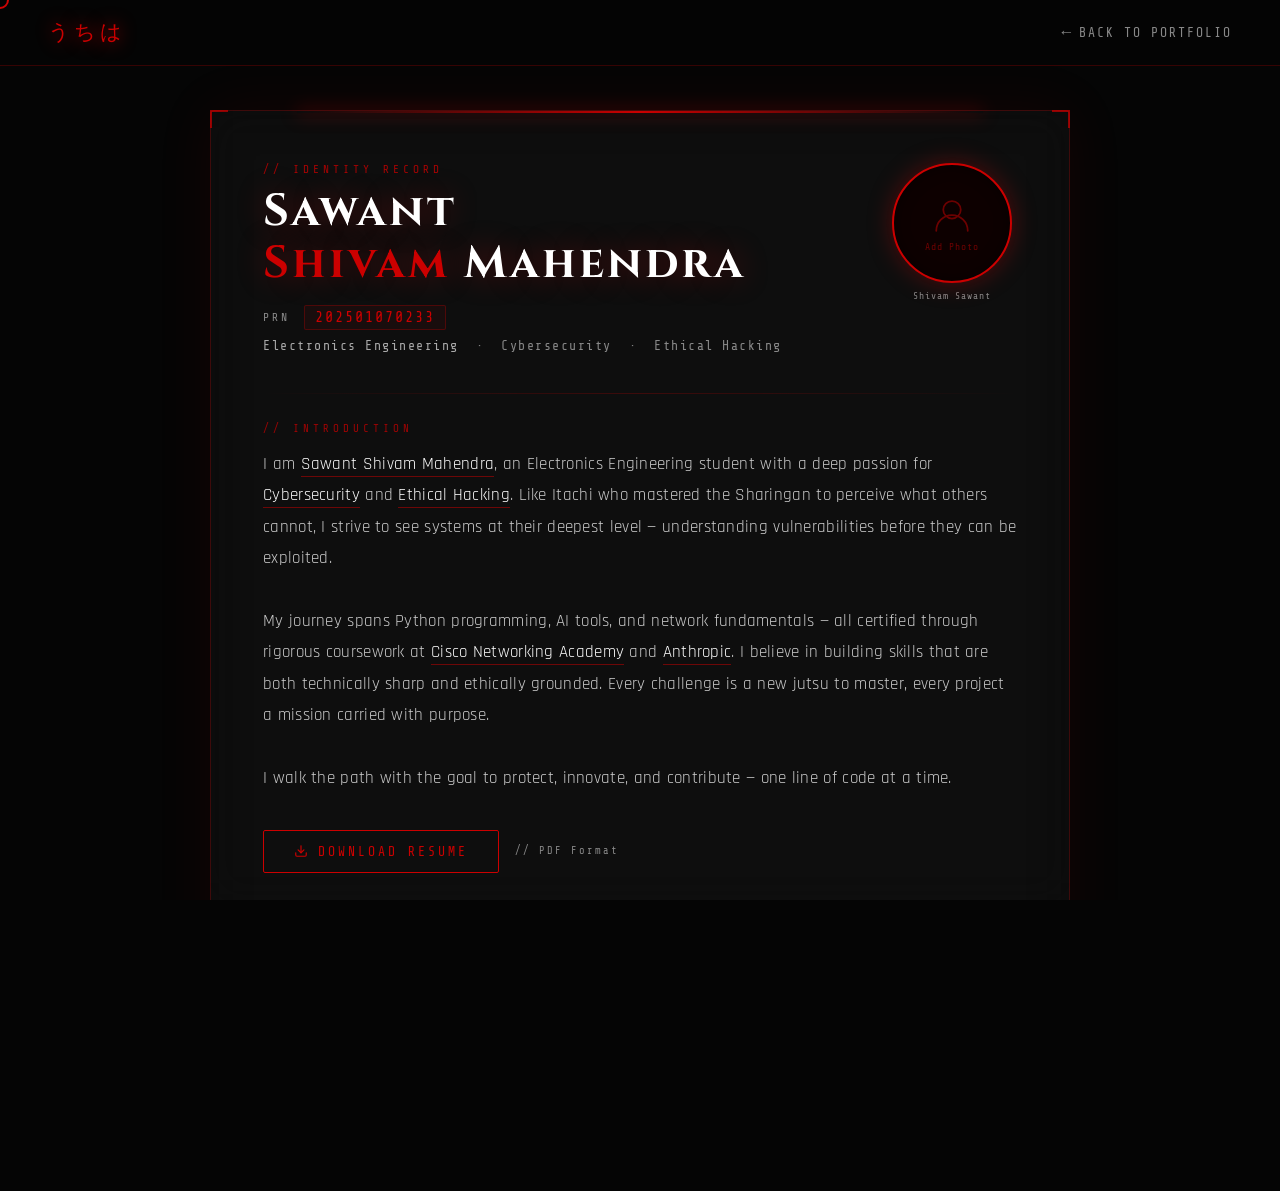
<file: introduction.html>
<!DOCTYPE html>
<html lang="en">
<head>
  <meta charset="UTF-8">
  <meta name="viewport" content="width=device-width, initial-scale=1.0">
  <title>Introduction | Shivam Sawant</title>
  <link rel="preconnect" href="https://fonts.googleapis.com">
  <link href="https://fonts.googleapis.com/css2?family=Cinzel:wght@400;700;900&family=Share+Tech+Mono&family=Rajdhani:wght@300;400;500;600&display=swap" rel="stylesheet">
  <style>
    *, *::before, *::after { box-sizing: border-box; margin: 0; padding: 0; }

    :root {
      --red:      #cc0000;
      --red-dark: #880000;
      --red-glow: rgba(204, 0, 0, 0.35);
      --bg:       #050505;
      --glass:    rgba(255,255,255,0.04);
      --border:   rgba(204,0,0,0.25);
      --text:     #e8e8e8;
      --muted:    #888;
    }

    /* ── BASE ── */
    html, body {
      height: 100%;
      background: var(--bg);
      color: var(--text);
      font-family: 'Rajdhani', sans-serif;
      overflow-x: hidden;
    }

    /* ── CANVAS BG ── */
    #chakra {
      position: fixed; inset: 0;
      pointer-events: none;
      z-index: 0;
    }

    /* ── CUSTOM CURSOR ── */
    #cursor {
      position: fixed;
      width: 18px; height: 18px;
      border: 2px solid var(--red);
      border-radius: 50%;
      pointer-events: none;
      transform: translate(-50%, -50%);
      transition: width 0.2s, height 0.2s, background 0.2s;
      z-index: 9999;
      mix-blend-mode: screen;
    }
    #cursor.big { width: 34px; height: 34px; background: var(--red-glow); }

    /* ── NAVBAR ── */
    .navbar {
      position: fixed; top: 0; left: 0; right: 0;
      display: flex; align-items: center; justify-content: space-between;
      padding: 18px 48px;
      background: rgba(5,5,5,0.85);
      backdrop-filter: blur(12px);
      border-bottom: 1px solid var(--border);
      z-index: 1000;
    }
    .nav-logo {
      font-family: 'Cinzel', serif;
      color: var(--red);
      font-size: 1.3rem;
      letter-spacing: 4px;
      text-shadow: 0 0 18px var(--red);
    }
    .nav-back {
      font-family: 'Share Tech Mono', monospace;
      color: var(--muted);
      text-decoration: none;
      font-size: 0.82rem;
      letter-spacing: 2px;
      text-transform: uppercase;
      transition: color 0.3s;
      display: flex; align-items: center; gap: 6px;
    }
    .nav-back:hover { color: var(--red); }
    .nav-back::before { content: "←"; font-size: 1rem; }

    /* ── PAGE WRAPPER ── */
    .page {
      position: relative;
      z-index: 1;
      min-height: 100vh;
      padding: 110px 48px 60px;
      display: flex;
      justify-content: center;
      align-items: flex-start;
    }

    /* ── CARD ── */
    .intro-card {
      width: 100%;
      max-width: 860px;
      background: var(--glass);
      border: 1px solid var(--border);
      border-radius: 4px;
      padding: 52px 52px 48px;
      backdrop-filter: blur(18px);
      position: relative;
      box-shadow: 0 0 60px rgba(204,0,0,0.08), inset 0 0 40px rgba(0,0,0,0.3);
      animation: fadeUp 0.8s ease forwards;
    }
    @keyframes fadeUp {
      from { opacity: 0; transform: translateY(28px); }
      to   { opacity: 1; transform: translateY(0); }
    }

    /* Corners */
    .card-corner {
      position: absolute;
      width: 18px; height: 18px;
      border-color: var(--red);
      border-style: solid;
      opacity: 0.7;
    }
    .card-corner.tl { top: -1px; left: -1px;  border-width: 2px 0 0 2px; }
    .card-corner.tr { top: -1px; right: -1px; border-width: 2px 2px 0 0; }
    .card-corner.bl { bottom: -1px; left: -1px;  border-width: 0 0 2px 2px; }
    .card-corner.br { bottom: -1px; right: -1px; border-width: 0 2px 2px 0; }

    /* Red top accent bar */
    .card-accent {
      position: absolute;
      top: 0; left: 10%; right: 10%;
      height: 2px;
      background: linear-gradient(90deg, transparent, var(--red), transparent);
      box-shadow: 0 0 18px var(--red);
    }

    /* ── TOP ROW: text + photo ── */
    .top-row {
      display: flex;
      justify-content: space-between;
      align-items: flex-start;
      gap: 40px;
      margin-bottom: 40px;
    }

    .identity { flex: 1; }

    .label-tag {
      font-family: 'Share Tech Mono', monospace;
      font-size: 0.7rem;
      letter-spacing: 4px;
      color: var(--red);
      text-transform: uppercase;
      margin-bottom: 10px;
      opacity: 0.8;
    }

    .name-heading {
      font-family: 'Cinzel', serif;
      font-size: clamp(1.8rem, 4vw, 2.8rem);
      font-weight: 700;
      color: #fff;
      letter-spacing: 3px;
      text-shadow: 0 0 30px rgba(204,0,0,0.4);
      line-height: 1.15;
      margin-bottom: 16px;
    }
    .name-heading span { color: var(--red); }

    .prn-row {
      display: flex;
      align-items: center;
      gap: 14px;
      margin-bottom: 6px;
    }
    .prn-label {
      font-family: 'Share Tech Mono', monospace;
      font-size: 0.72rem;
      color: var(--muted);
      letter-spacing: 3px;
      text-transform: uppercase;
    }
    .prn-value {
      font-family: 'Share Tech Mono', monospace;
      font-size: 0.95rem;
      color: var(--red);
      letter-spacing: 2px;
      border: 1px solid rgba(204,0,0,0.3);
      padding: 3px 10px;
      border-radius: 2px;
      background: rgba(204,0,0,0.06);
    }

    .meta-line {
      font-size: 0.82rem;
      color: var(--muted);
      letter-spacing: 1.5px;
      font-family: 'Share Tech Mono', monospace;
      margin-top: 8px;
    }
    .meta-line span { color: #aaa; }

    /* Photo */
    .photo-box {
      flex-shrink: 0;
      width: 130px;
      text-align: center;
    }
    .photo-frame {
      width: 120px; height: 120px;
      border-radius: 50%;
      border: 2px solid var(--red);
      box-shadow: 0 0 24px var(--red-glow), inset 0 0 14px rgba(0,0,0,0.5);
      overflow: hidden;
      margin: 0 auto 8px;
      background: #0d0000;
      display: flex; align-items: center; justify-content: center;
      position: relative;
    }
    .photo-frame img {
      width: 100%; height: 100%;
      object-fit: cover;
      display: block;
    }
    /* Placeholder shown when no photo */
    .photo-placeholder {
      display: flex;
      flex-direction: column;
      align-items: center;
      gap: 6px;
      color: var(--red);
      opacity: 0.5;
      font-size: 0.6rem;
      letter-spacing: 1px;
      font-family: 'Share Tech Mono', monospace;
    }
    .photo-placeholder svg { width: 42px; height: 42px; }
    .photo-caption {
      font-family: 'Share Tech Mono', monospace;
      font-size: 0.6rem;
      color: var(--muted);
      letter-spacing: 1px;
      text-align: center;
    }

    /* ── DIVIDER ── */
    .divider {
      height: 1px;
      background: linear-gradient(90deg, transparent, var(--border), transparent);
      margin: 28px 0;
    }

    /* ── INTRO PARAGRAPH ── */
    .section-label {
      font-family: 'Share Tech Mono', monospace;
      font-size: 0.68rem;
      letter-spacing: 4px;
      color: var(--red);
      text-transform: uppercase;
      margin-bottom: 14px;
      opacity: 0.75;
    }

    .intro-text {
      font-size: 1.06rem;
      line-height: 1.85;
      color: #ccc;
      font-weight: 400;
      letter-spacing: 0.3px;
    }
    .intro-text .highlight {
      color: #fff;
      border-bottom: 1px solid rgba(204,0,0,0.5);
      padding-bottom: 1px;
    }

    /* ── DOWNLOAD BUTTON ── */
    .btn-row {
      margin-top: 36px;
      display: flex;
      align-items: center;
      gap: 16px;
    }

    .btn-resume {
      display: inline-flex;
      align-items: center;
      gap: 10px;
      padding: 13px 30px;
      background: transparent;
      border: 1px solid var(--red);
      color: var(--red);
      font-family: 'Share Tech Mono', monospace;
      font-size: 0.82rem;
      letter-spacing: 3px;
      text-transform: uppercase;
      text-decoration: none;
      cursor: pointer;
      border-radius: 2px;
      position: relative;
      overflow: hidden;
      transition: color 0.3s, box-shadow 0.3s;
    }
    .btn-resume::before {
      content: "";
      position: absolute;
      inset: 0;
      background: var(--red);
      transform: scaleX(0);
      transform-origin: left;
      transition: transform 0.3s ease;
      z-index: 0;
    }
    .btn-resume:hover::before { transform: scaleX(1); }
    .btn-resume:hover { color: #fff; box-shadow: 0 0 20px var(--red-glow); }
    .btn-resume span, .btn-resume svg { position: relative; z-index: 1; }

    .btn-hint {
      font-family: 'Share Tech Mono', monospace;
      font-size: 0.65rem;
      color: var(--muted);
      letter-spacing: 2px;
    }

    /* ── CLICK RIPPLE ── */
    @keyframes rippleOut { to { transform: translate(-50%,-50%) scale(18); opacity: 0; } }

      /* ── CONTACT SECTION ── */
    .contact-section {
        margin-top: 18px;
        display: flex;
        flex-direction: column;
        gap: 18px;
      }

      .contact-item {
        display: flex;
        flex-wrap: wrap;
        gap: 10px;
        align-items: center;
        font-family: 'Share Tech Mono', monospace;
        font-size: 0.9rem;
        letter-spacing: 1px;
      }

      .contact-title {
        color: var(--red);
        min-width: 130px;
      }

      .contact-value {
        color: #ddd;
      }

      .contact-link {
        color: #ddd;
        text-decoration: none;
        transition: 0.3s;
        border-bottom: 1px solid transparent;
      }

      .contact-link:hover {
        color: var(--red);
        border-bottom: 1px solid var(--red);
      }

    /* ── RESPONSIVE ── */
    @media (max-width: 600px) {
      .page { padding: 100px 20px 50px; }
      .intro-card { padding: 36px 28px 36px; }
      .top-row { flex-direction: column-reverse; align-items: center; gap: 24px; }
      .photo-box { width: auto; }
      .navbar { padding: 16px 24px; }
    }
  </style>
</head>
<body>

  <!-- Custom cursor -->
  <div id="cursor"></div>

  <!-- Particle canvas -->
  <canvas id="chakra"></canvas>

  <!-- Navbar -->
  <nav class="navbar">
    <div class="nav-logo">うちは</div>
    <a href="index.html" class="nav-back">Back to Portfolio</a>
  </nav>

  <!-- Page -->
  <div class="page">
    <div class="intro-card">
      <div class="card-accent"></div>
      <div class="card-corner tl"></div>
      <div class="card-corner tr"></div>
      <div class="card-corner bl"></div>
      <div class="card-corner br"></div>

      <!-- TOP ROW -->
      <div class="top-row">
        <div class="identity">
          <p class="label-tag">// Identity Record</p>
          <h1 class="name-heading">Sawant<br><span>Shivam</span> Mahendra</h1>

          <div class="prn-row">
            <span class="prn-label">PRN</span>
            <span class="prn-value">202501070233</span>
          </div>

          <p class="meta-line">
            <span>Electronics Engineering</span> &nbsp;·&nbsp; Cybersecurity &nbsp;·&nbsp; Ethical Hacking
          </p>
        </div>

        <!-- Photo — replace src with your actual photo path -->
        <div class="photo-box">
          <div class="photo-frame" id="photoFrame">
            <!-- If you have a photo, replace the placeholder below with:
                 <img src="your-photo.jpg" alt="Shivam Sawant">
                 and remove the .photo-placeholder div -->
            <div class="photo-placeholder">
              <svg viewBox="0 0 48 48" fill="none" xmlns="http://www.w3.org/2000/svg">
                <circle cx="24" cy="18" r="10" stroke="#cc0000" stroke-width="2"/>
                <path d="M6 42c0-9.941 8.059-18 18-18s18 8.059 18 18" stroke="#cc0000" stroke-width="2" stroke-linecap="round"/>
              </svg>
              <span>Add Photo</span>
            </div>
          </div>
          <p class="photo-caption">Shivam Sawant</p>
        </div>
      </div>

      <div class="divider"></div>

      <!-- INTRODUCTION -->
      <p class="section-label">// Introduction</p>
      <p class="intro-text">
        I am <span class="highlight">Sawant Shivam Mahendra</span>, an Electronics Engineering student with a deep passion
        for <span class="highlight">Cybersecurity</span> and <span class="highlight">Ethical Hacking</span>.
        Like Itachi who mastered the Sharingan to perceive what others cannot, I strive to see systems at their
        deepest level — understanding vulnerabilities before they can be exploited.
        <br><br>
        My journey spans Python programming, AI tools, and network fundamentals — all certified through rigorous
        coursework at <span class="highlight">Cisco Networking Academy</span> and <span class="highlight">Anthropic</span>.
        I believe in building skills that are both technically sharp and ethically grounded.
        Every challenge is a new jutsu to master, every project a mission carried with purpose.
        <br><br>
        I walk the path with the goal to protect, innovate, and contribute — one line of code at a time.
      </p>

      <!-- RESUME DOWNLOAD -->
      <div class="btn-row">
        <!-- Replace href="#" with the actual path to your resume PDF -->
        <a class="btn-resume" href="#" download="Shivam_Sawant_Resume.pdf">
          <svg width="14" height="14" viewBox="0 0 24 24" fill="none" stroke="currentColor" stroke-width="2" stroke-linecap="round" stroke-linejoin="round">
            <path d="M21 15v4a2 2 0 01-2 2H5a2 2 0 01-2-2v-4"/>
            <polyline points="7 10 12 15 17 10"/>
            <line x1="12" y1="15" x2="12" y2="3"/>
          </svg>
          <span>Download Resume</span>
        </a>

        <span class="btn-hint">// PDF Format</span>
      </div>

      <!-- CONTACT DETAILS -->
      <div class="divider"></div>

      <p class="section-label">// Contact Details</p>

      <div class="contact-section">

        <div class="contact-item">
          <span class="contact-title">Contact No :</span>
          <span class="contact-value">+91 98765 43210</span>
        </div>

        <div class="contact-item">
          <span class="contact-title">Mail :</span>
          <a class="contact-link" href="mailto:202501070233@mitaoe.ac.in">
            202501070233@mitaoe.ac.in
          </a>
        </div>

        <div class="contact-item">
          <span class="contact-title">GitHub :</span>
          <a class="contact-link"
            href="https://github.com/Gabi-hue18"
            target="_blank">
            github.com/Gabi-hue18
          </a>
        </div>

        <div class="contact-item">
          <span class="contact-title">LinkedIn :</span>
          <a class="contact-link"
            href="https://www.linkedin.com/in/sawant-shivam-mahendra-985147405?utm_source=share_via&utm_content=profile&utm_medium=member_android"
            target="_blank">
            View LinkedIn Profile
          </a>
        </div>

      </div>

      </div>
      </div>

      <script>

        </div>
        </div>

      <script>
    /* ── CUSTOM CURSOR ── */
    const cursor = document.getElementById("cursor");
    document.addEventListener("mousemove", e => {
      cursor.style.left = e.clientX + "px";
      cursor.style.top  = e.clientY + "px";
    });
    document.querySelectorAll("a, button").forEach(el => {
      el.addEventListener("mouseenter", () => cursor.classList.add("big"));
      el.addEventListener("mouseleave", () => cursor.classList.remove("big"));
    });

    /* ── CHAKRA PARTICLE CANVAS ── */
    const canvas = document.getElementById("chakra");
    const ctx    = canvas.getContext("2d");

    function resizeCanvas() {
      canvas.width  = window.innerWidth;
      canvas.height = window.innerHeight;
    }
    resizeCanvas();
    window.addEventListener("resize", resizeCanvas);

    let mouse = { x: canvas.width / 2, y: canvas.height / 2 };
    document.addEventListener("mousemove", e => { mouse.x = e.clientX; mouse.y = e.clientY; });

    const PARTICLE_COUNT = 80;
    let particles = [];

    function makeParticle(fromMouse = false) {
      const angle = Math.random() * Math.PI * 2;
      const speed = Math.random() * 0.6 + 0.2;
      return {
        x:      fromMouse ? mouse.x : Math.random() * canvas.width,
        y:      fromMouse ? mouse.y : Math.random() * canvas.height,
        size:   Math.random() * 2 + 0.5,
        speedX: Math.cos(angle) * speed,
        speedY: Math.sin(angle) * speed,
        life:   1,
        decay:  Math.random() * 0.004 + 0.002,
        hue:    Math.random() * 30,
        mouse:  fromMouse,
      };
    }

    for (let i = 0; i < PARTICLE_COUNT; i++) particles.push(makeParticle());

    let lastBurst = 0;
    document.addEventListener("mousemove", e => {
      const now = Date.now();
      if (now - lastBurst > 50) { particles.push(makeParticle(true)); lastBurst = now; }
    });

    function animateCanvas() 
    {
      ctx.clearRect(0, 0, canvas.width, canvas.height);
      for (let i = particles.length - 1; i >= 0; i--) 
      {
        const p = particles[i];
        p.x += p.speedX; p.y += p.speedY; p.life -= p.decay;
        if (p.mouse) { p.speedX *= 0.97; p.speedY *= 0.97; }
        if (p.life <= 0 || p.x < 0 || p.x > canvas.width || p.y < 0 || p.y > canvas.height) {
          if (p.mouse) { particles.splice(i, 1); } else { particles[i] = makeParticle(); }
          continue;
        }
        const alpha = p.life * 0.7;
        ctx.beginPath();
        ctx.arc(p.x, p.y, p.size, 0, Math.PI * 2);
        ctx.shadowColor = `hsla(${p.hue}, 100%, 50%, ${alpha})`;
        ctx.shadowBlur  = 10;
        ctx.fillStyle   = `hsla(${p.hue}, 100%, 60%, ${alpha})`;
        ctx.fill();
      }
      requestAnimationFrame(animateCanvas);
    }
    animateCanvas();

    /* ── CLICK RIPPLE ── */
    document.addEventListener("click", e => {
      const r = document.createElement("div");
      r.style.cssText = `position:fixed;left:${e.clientX}px;top:${e.clientY}px;width:6px;height:6px;border-radius:50%;border:2px solid #cc0000;transform:translate(-50%,-50%) scale(0);animation:rippleOut 0.6s ease forwards;pointer-events:none;z-index:9998;`;
      document.body.appendChild(r);
      setTimeout(() => r.remove(), 600);
    });
    const ks = document.createElement("style");
    ks.textContent = `@keyframes rippleOut { to { transform: translate(-50%,-50%) scale(18); opacity: 0; } }`;
    document.head.appendChild(ks);
  </script>
</body>
</html>
</file>
